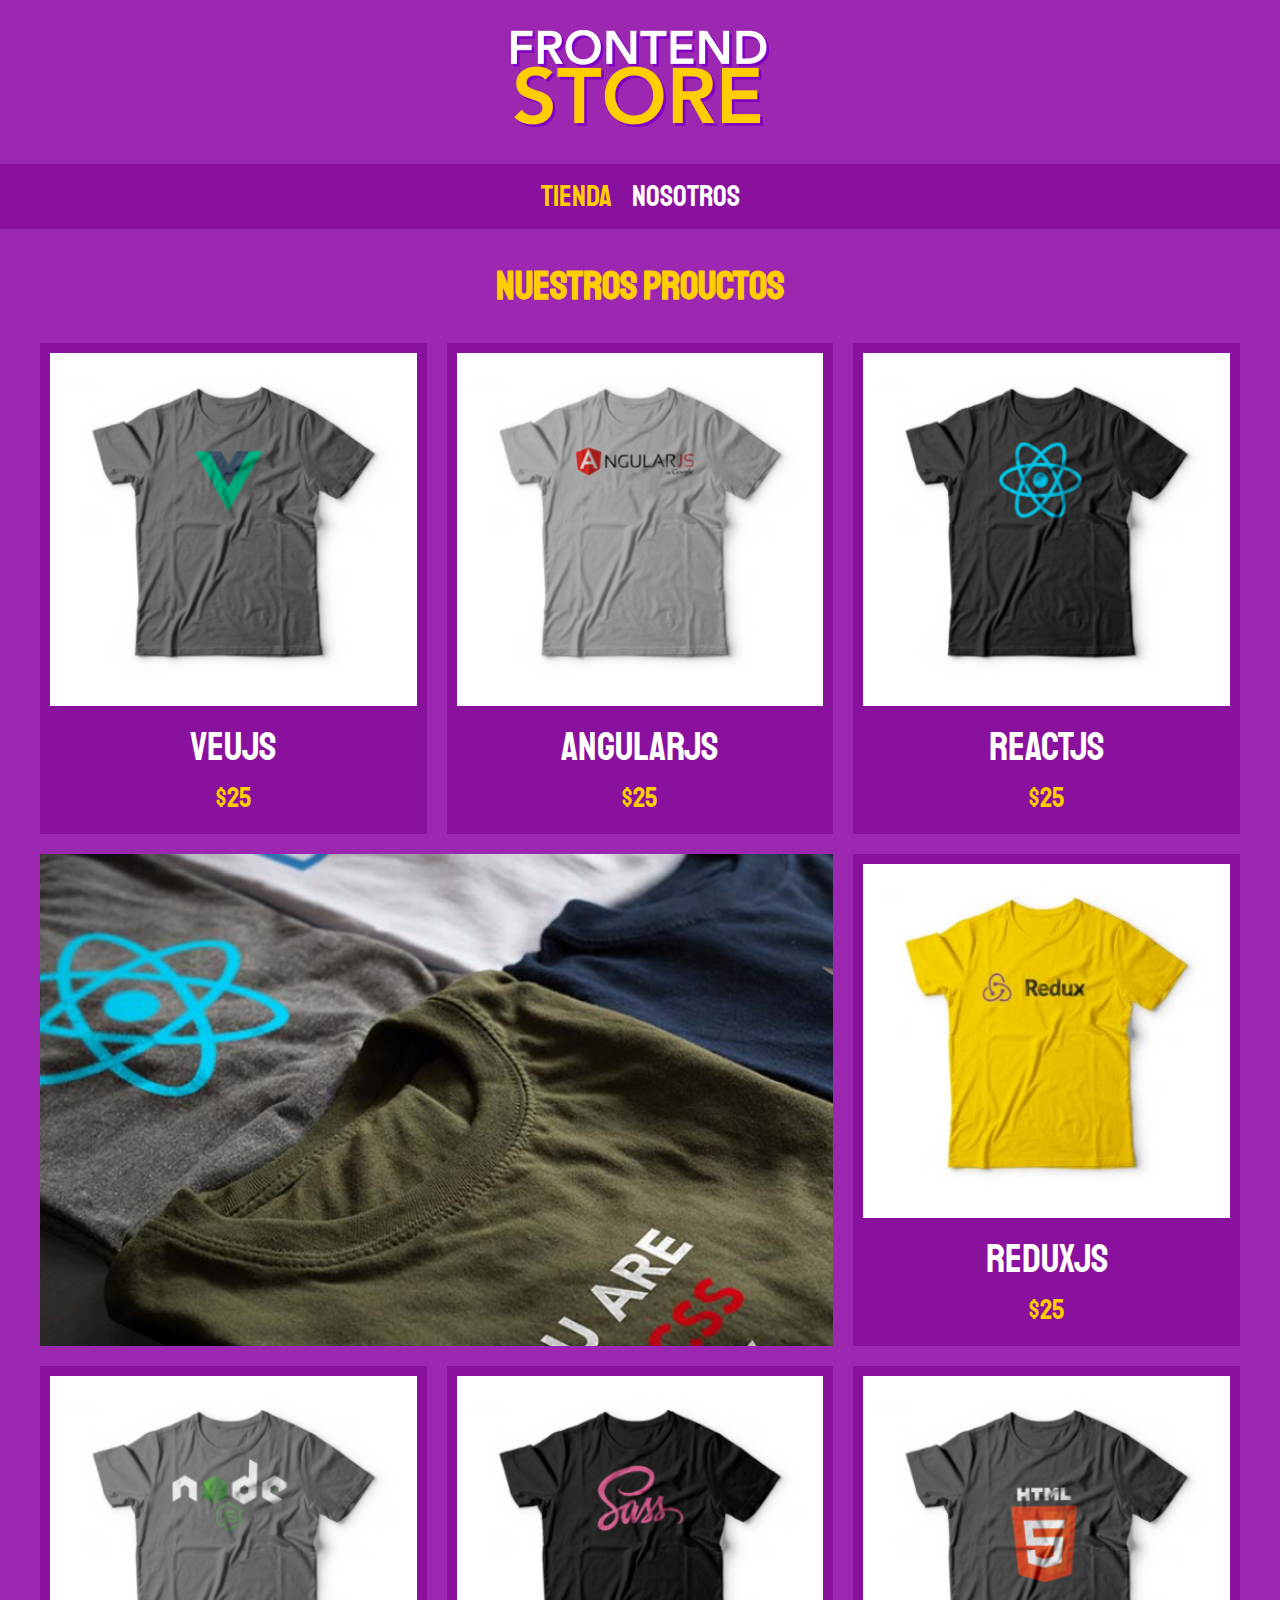
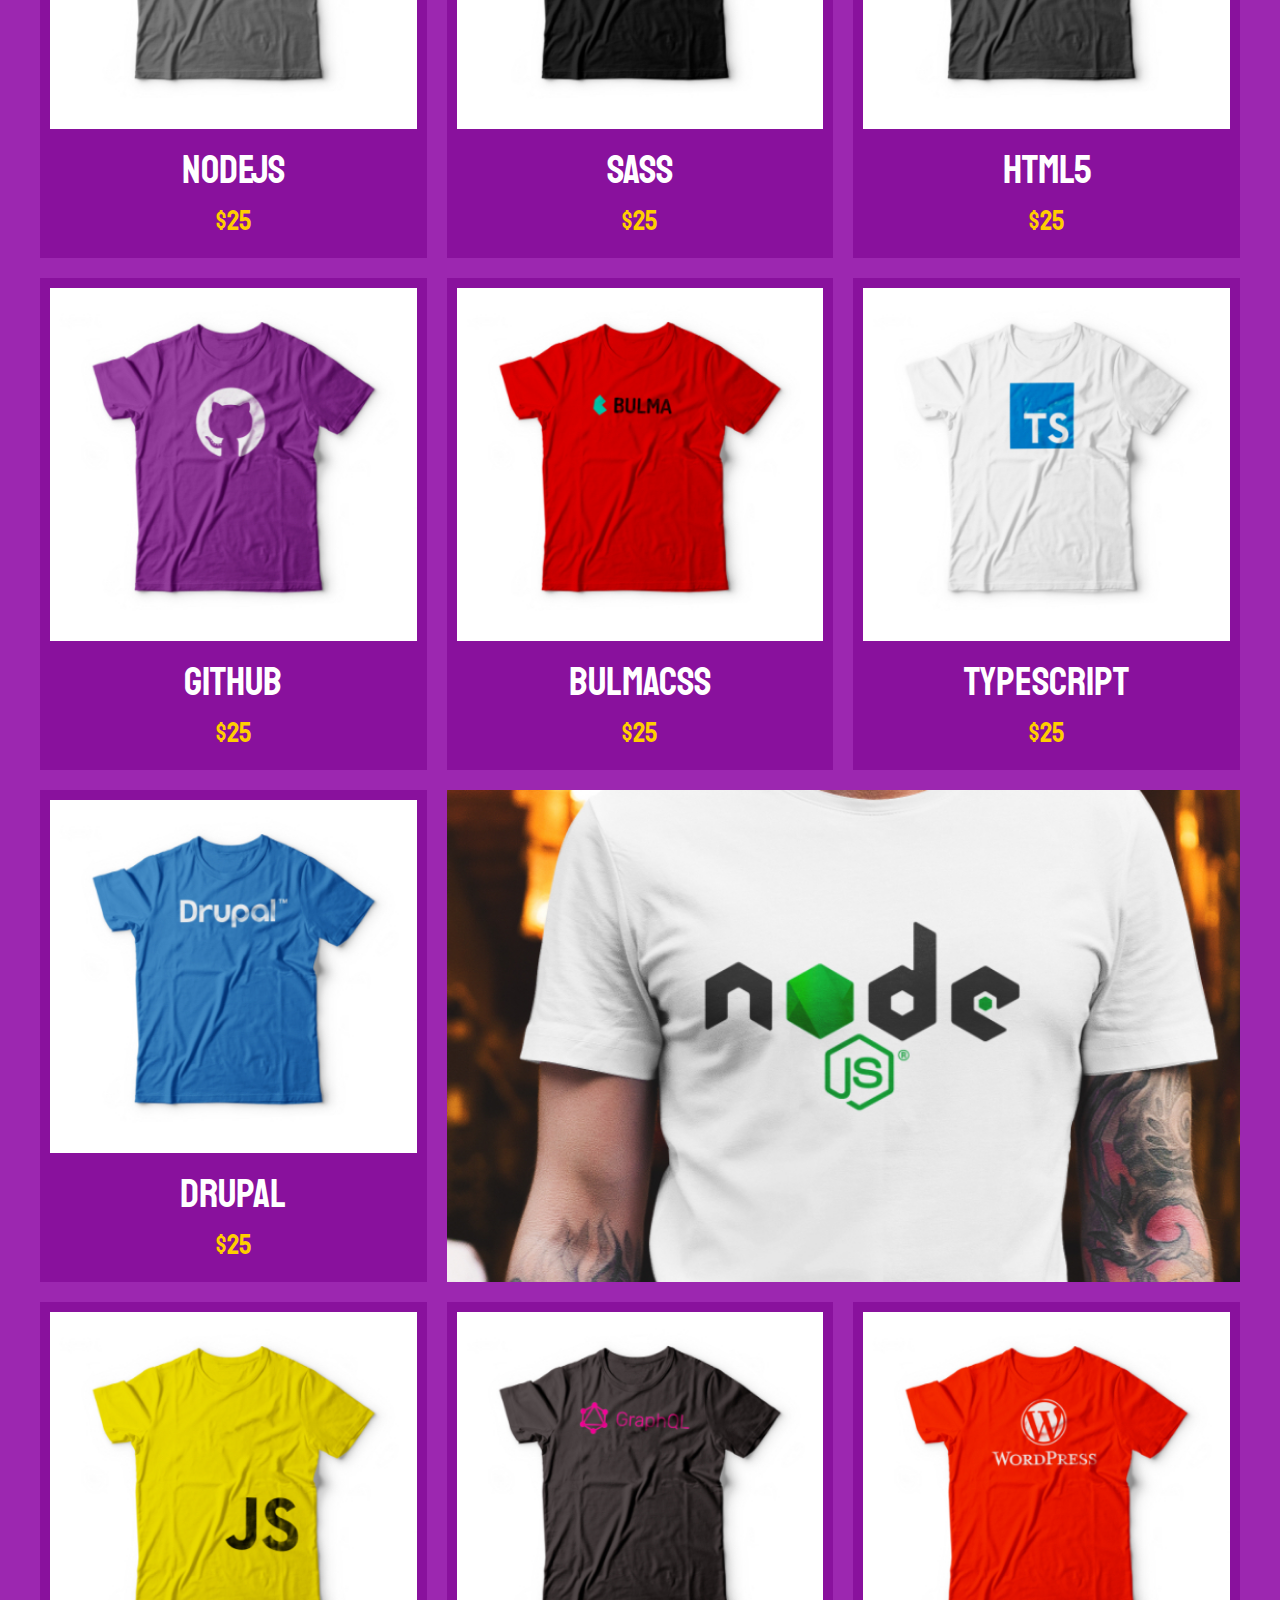
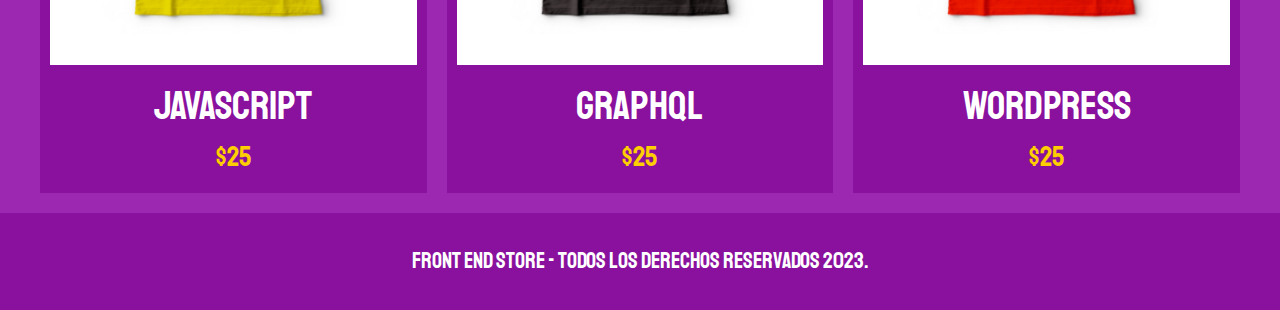
<file: index.html>
<!DOCTYPE html>
<html lang="en">
<head>
  <meta charset="UTF-8">
  <meta http-equiv="X-UA-Compatible" content="IE=edge">
  <meta name="viewport" content="width=device-width, initial-scale=1.0">
  <title>FrontEnd Store</title>
  <link rel="stylesheet" href="css/normalize.css">
  <link href="https://fonts.googleapis.com/css2?family=Staatliches&display=swap" rel="stylesheet">
  <link rel="stylesheet" href="css/style.css">

</head>
<body>
  <header class="header">
    <a href="index.html">
      <img class="header__logo" src="img/logo.png" alt="Logotipo">
    </a>

  </header>
  <nav class="navegacion">
    <a class="navegacion__enlace navegacion__enlace--activo" href="index.html">Tienda</a>
    <a class="navegacion__enlace" href="nosotros.html">Nosotros</a>
  </nav>

  <main class="contenedor">
    <h1>Nuestros Prouctos</h1>
    <div class="grid">
      <div class="producto">
        <a href="producto.html">
          <img class="producto__imagen" src="img/1.jpg" alt="imagen camisa">
          <div class="producto_informacion">
            <p class="producto__nombre">VeuJS</p>
            <p class="producto__precio">$25</p>
          </div>
        </a>
      </div>

      <div class="producto">
        <a href="producto.html">
          <img class="producto__imagen" src="img/2.jpg" alt="imagen camisa">
          <div class="producto_informacion">
            <p class="producto__nombre">AngularJS</p>
            <p class="producto__precio">$25</p>
          </div>
        </a>
      </div>

      <div class="producto">
        <a href="producto.html">
          <img class="producto__imagen" src="img/3.jpg" alt="imagen camisa">
          <div class="producto__informacion">
            <p class="producto__nombre">ReactJS</p>
            <p class="producto__precio">$25</p>
          </div>
        </a>
      </div>

      <div class="producto">
        <a href="producto.html">
          <img class="producto__imagen" src="img/4.jpg" alt="imagen camisa">
          <div class="producto__informacion">
            <p class="producto__nombre">ReduxJS</p>
            <p class="producto__precio">$25</p>
          </div>
        </a>
      </div>

      <div class="producto">
        <a href="producto.html">
          <img class="producto__imagen" src="img/5.jpg" alt="imagen camisa">
          <div class="producto__informacion">
            <p class="producto__nombre">NodeJS</p>
            <p class="producto__precio">$25</p>
          </div>
        </a>
      </div>

      <div class="producto">
        <a href="producto.html">
          <img class="producto__imagen" src="img/6.jpg" alt="imagen camisa">
          <div class="producto__informacion">
            <p class="producto__nombre">SASS</p>
            <p class="producto__precio">$25</p>
          </div>
        </a>
      </div>

      <div class="producto">
        <a href="producto.html">
          <img class="producto__imagen" src="img/7.jpg" alt="imagen camisa">
          <div class="producto__informacion">
            <p class="producto__nombre">HTML5</p>
            <p class="producto__precio">$25</p>
          </div>
        </a>
      </div>

      <div class="producto">
        <a href="producto.html">
          <img class="producto__imagen" src="img/8.jpg" alt="imagen camisa">
          <div class="producto__informacion">
            <p class="producto__nombre">Github</p>
            <p class="producto__precio">$25</p>
          </div>
        </a>
      </div>

      <div class="producto">
        <a href="producto.html">
          <img class="producto__imagen" src="img/9.jpg" alt="imagen camisa">
          <div class="producto__informacion">
            <p class="producto__nombre">BulmaCSS</p>
            <p class="producto__precio">$25</p>
          </div>
        </a>
      </div>

      <div class="producto">
        <a href="producto.html">
          <img class="producto__imagen" src="img/10.jpg" alt="imagen camisa">
          <div class="producto__informacion">
            <p class="producto__nombre">TypeScript</p>
            <p class="producto__precio">$25</p>
          </div>
        </a>
      </div>

      <div class="producto">
        <a href="producto.html">
          <img class="producto__imagen" src="img/11.jpg" alt="imagen camisa">
          <div class="producto__informacion">
            <p class="producto__nombre">Drupal</p>
            <p class="producto__precio">$25</p>
          </div>
        </a>
      </div>

      <div class="producto">
        <a href="producto.html">
          <img class="producto__imagen" src="img/12.jpg" alt="imagen camisa">
          <div class="producto__informacion">
            <p class="producto__nombre">JavaScript</p>
            <p class="producto__precio">$25</p>
          </div>
        </a>
      </div>

      <div class="producto">
        <a href="producto.html">
          <img class="producto__imagen" src="img/13.jpg" alt="imagen camisa">
          <div class="producto__informacion">
            <p class="producto__nombre">GraphQL</p>
            <p class="producto__precio">$25</p>
          </div>
        </a>
      </div>

      <div class="producto">
        <a href="producto.html">
          <img class="producto__imagen" src="img/14.jpg" alt="imagen camisa">
          <div class="producto__informacion">
            <p class="producto__nombre">WordPress</p>
            <p class="producto__precio">$25</p>
          </div>
        </a>
      </div>

      <div class="grafico grafico--camisas"></div>
      <div class="grafico grafico--node"></div>

    </div>

  </main>

  <footer class="footer">
    <p class="footer__texto">Front End Store - Todos los Derechos Reservados 2023.</p>

  </footer>

</body>
</html>
</file>
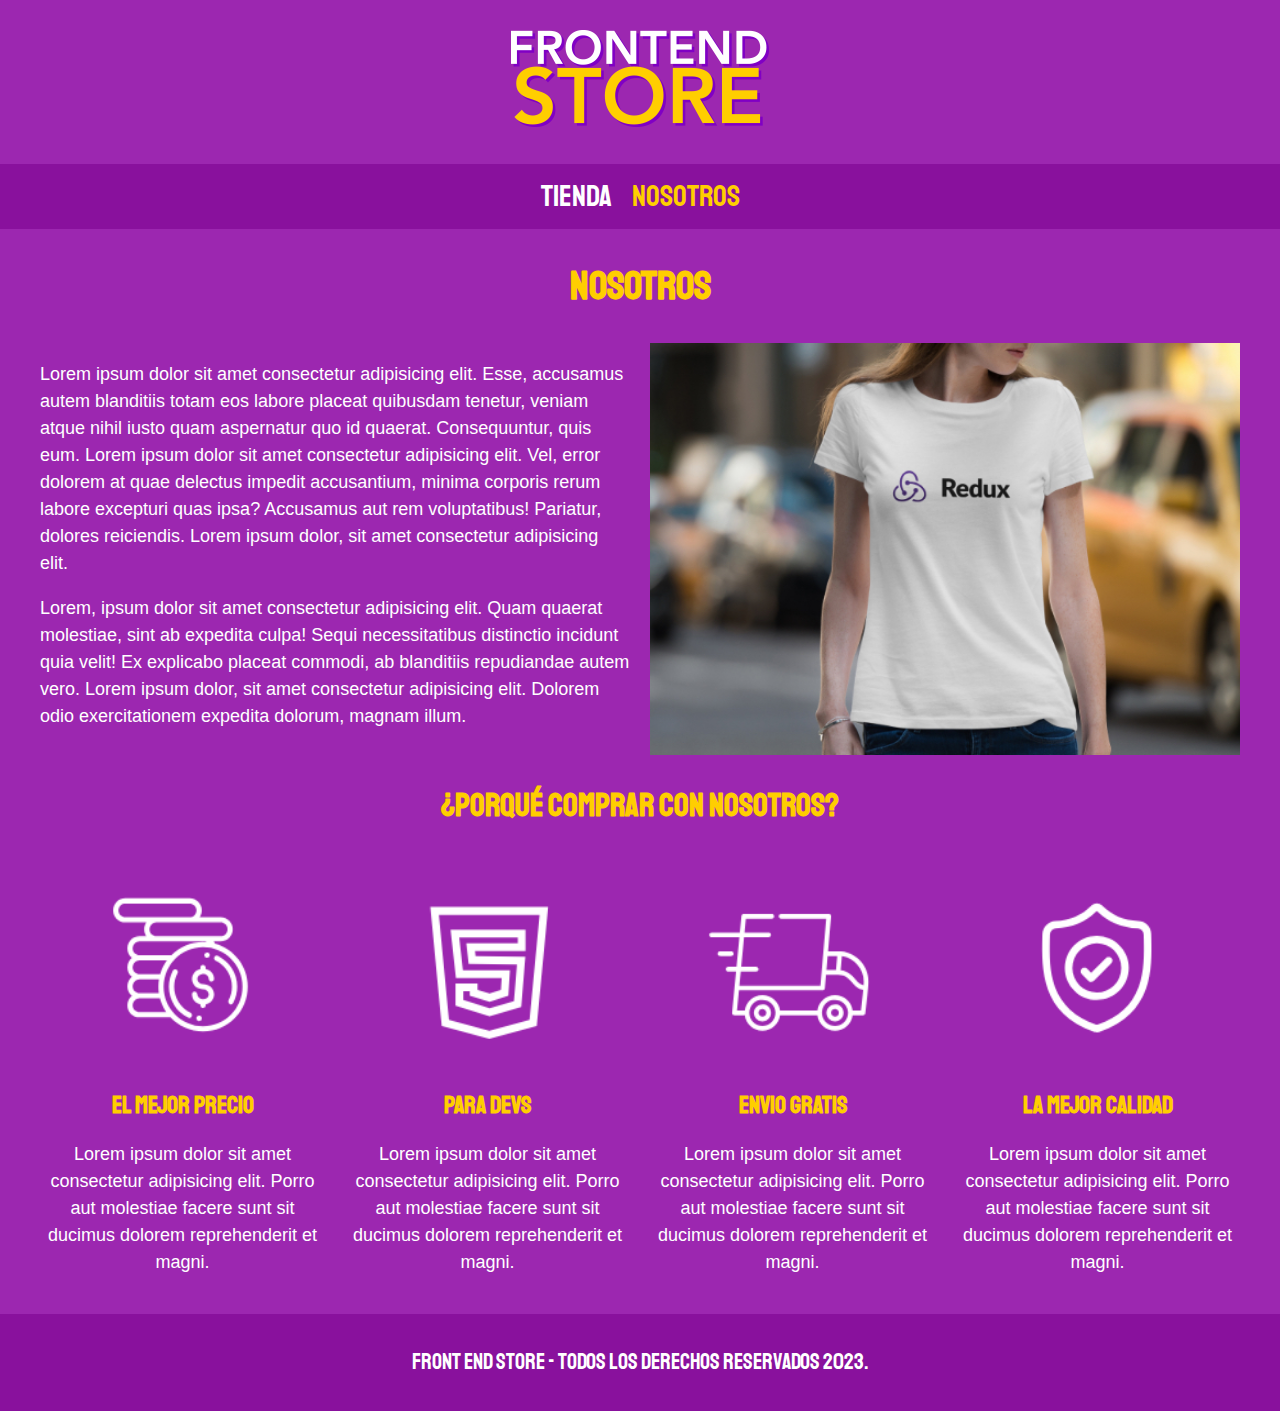
<file: nosotros.html>
<!DOCTYPE html>
<html lang="en">
<head>
  <meta charset="UTF-8">
  <meta http-equiv="X-UA-Compatible" content="IE=edge">
  <meta name="viewport" content="width=device-width, initial-scale=1.0">
  <title>FrontEnd Store</title>
  <link rel="stylesheet" href="css/normalize.css">
  <link href="https://fonts.googleapis.com/css2?family=Staatliches&display=swap" rel="stylesheet">
  <link rel="stylesheet" href="css/style.css">

</head>
<body>
  <header class="header">
    <a href="index.html">
      <img class="header__logo" src="img/logo.png" alt="Logotipo">
    </a>

  </header>
  <nav class="navegacion">
    <a class="navegacion__enlace" href="index.html">Tienda</a>
    <a class="navegacion__enlace navegacion__enlace--activo" href="nosotros.html">Nosotros</a>
  </nav>

  <main class="contenedor">
    <h1>Nosotros</h1>
    <div class="nosotros">
      <div class="nosotros__contenido">
        <p>Lorem ipsum dolor sit amet consectetur adipisicing elit. Esse, accusamus autem blanditiis totam eos labore placeat quibusdam tenetur, veniam atque nihil iusto quam aspernatur quo id quaerat. Consequuntur, quis eum. Lorem ipsum dolor sit amet consectetur adipisicing elit. Vel, error dolorem at quae delectus impedit accusantium, minima corporis rerum labore excepturi quas ipsa? Accusamus aut rem voluptatibus! Pariatur, dolores reiciendis. Lorem ipsum dolor, sit amet consectetur adipisicing elit.</p>
        <p>Lorem, ipsum dolor sit amet consectetur adipisicing elit. Quam quaerat molestiae, sint ab expedita culpa! Sequi necessitatibus distinctio incidunt quia velit! Ex explicabo placeat commodi, ab blanditiis repudiandae autem vero. Lorem ipsum dolor, sit amet consectetur adipisicing elit. Dolorem odio exercitationem expedita dolorum, magnam illum.</p>
      </div>
      <img class="nosotros__imagen" src="img/nosotros.jpg" alt="imagen nosotros">
    </div>
  </main>

  <section class="contenedor comprar">
    <h2 class="comprar__titulo">¿Porqué Comprar con Nosotros?</h2>

    <div class="bloques">
      <div class="bloque">
        <img class="bloque__imagen" src="img/icono_1.png" alt="porque comprar">
        <h3 class="bloque__titulo">El Mejor Precio</h3>
        <p>Lorem ipsum dolor sit amet consectetur adipisicing elit. Porro aut molestiae facere sunt sit ducimus dolorem reprehenderit et magni.</p>
      </div>

      <div class="bloque">
        <img class="bloque__imagen" src="img/icono_2.png" alt="porque comprar">
        <h3 class="bloque__titulo">Para Devs</h3>
        <p>Lorem ipsum dolor sit amet consectetur adipisicing elit. Porro aut molestiae facere sunt sit ducimus dolorem reprehenderit et magni.</p>
      </div>

      <div class="bloque">
        <img class="bloque__imagen" src="img/icono_3.png" alt="porque comprar">
        <h3 class="bloque__titulo">Envio Gratis</h3>
        <p>Lorem ipsum dolor sit amet consectetur adipisicing elit. Porro aut molestiae facere sunt sit ducimus dolorem reprehenderit et magni.</p>
      </div>

      <div class="bloque">
        <img class="bloque__imagen" src="img/icono_4.png" alt="porque comprar">
        <h3 class="bloque__titulo">La Mejor Calidad</h3>
        <p>Lorem ipsum dolor sit amet consectetur adipisicing elit. Porro aut molestiae facere sunt sit ducimus dolorem reprehenderit et magni.</p>
      </div>
    </div>


  </section>

  <footer class="footer">
    <p class="footer__texto">Front End Store - Todos los Derechos Reservados 2023.</p>

  </footer>

</body>
</html>
</file>
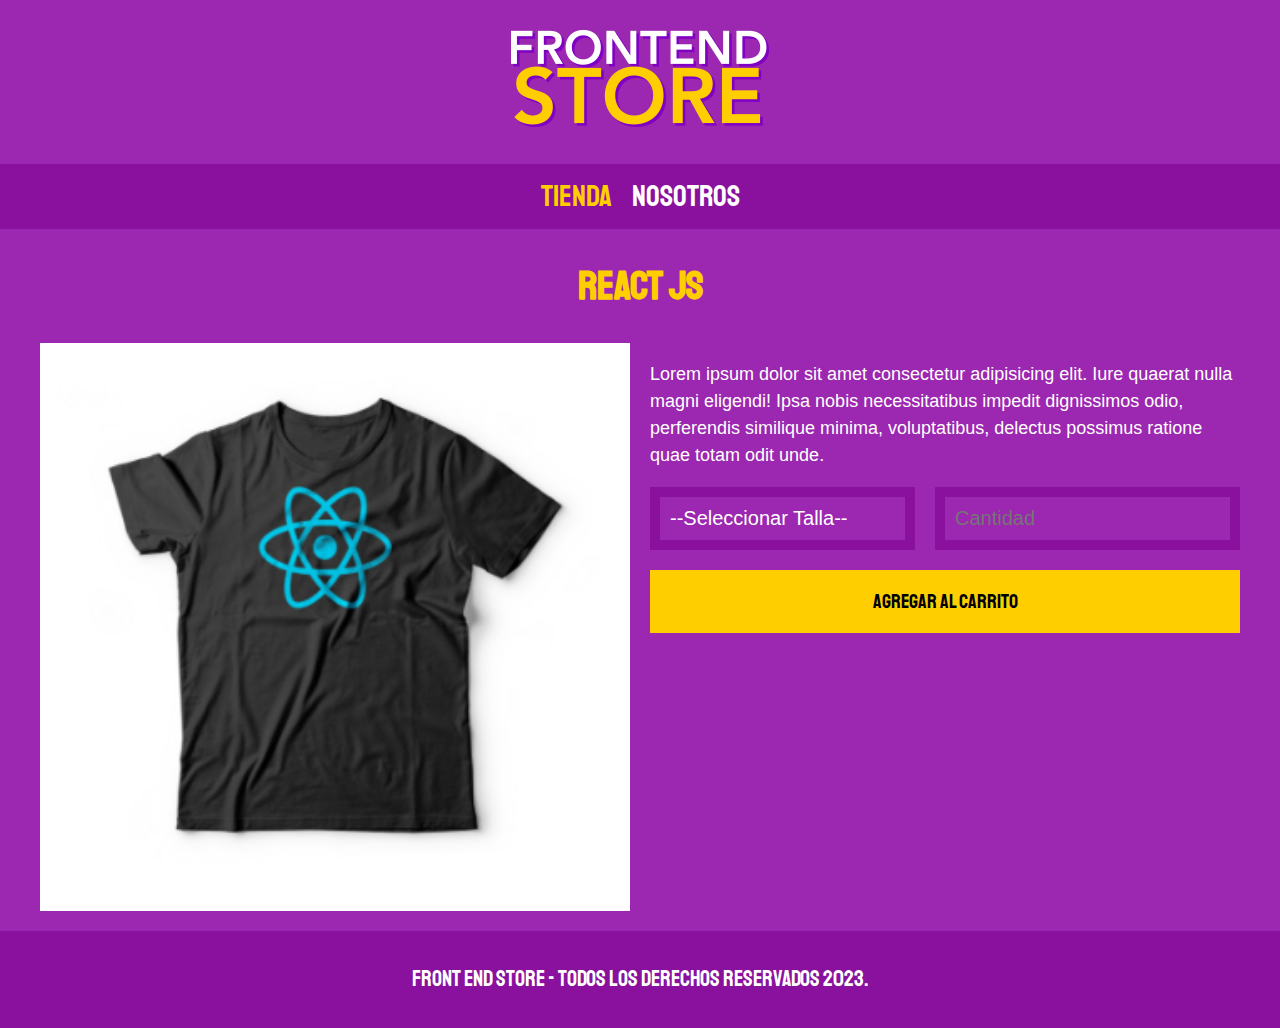
<file: producto.html>
<!DOCTYPE html>
<html lang="en">
<head>
  <meta charset="UTF-8">
  <meta http-equiv="X-UA-Compatible" content="IE=edge">
  <meta name="viewport" content="width=device-width, initial-scale=1.0">
  <title>FrontEnd Store</title>
  <link rel="stylesheet" href="css/normalize.css">
  <link href="https://fonts.googleapis.com/css2?family=Staatliches&display=swap" rel="stylesheet">
  <link rel="stylesheet" href="css/style.css">

</head>
<body>
  <header class="header">
    <a href="index.html">
      <img class="header__logo" src="img/logo.png" alt="Logotipo">
    </a>

  </header>
  <nav class="navegacion">
    <a class="navegacion__enlace navegacion__enlace--activo" href="index.html">Tienda</a>
    <a class="navegacion__enlace" href="nosotros.html">Nosotros</a>
  </nav>

  <main class="contenedor">
    <h1>React JS</h1>
    <div class="camisa">
      <img class="camisa__imagen" src="img/3.jpg" alt="Imagen del Producto"> 
      <div class="camisa__contenido">
        <p>Lorem ipsum dolor sit amet consectetur adipisicing elit. Iure quaerat nulla magni eligendi! Ipsa nobis necessitatibus impedit dignissimos odio, perferendis similique minima, voluptatibus, delectus possimus ratione quae totam odit unde.</p>
        <form class="formulario">
          <select class="formulario__campo">
            <option disabled selected>--Seleccionar Talla--</option>
            <option value="">Chica</option>
            <option value="">Mediana</option>
            <option value="">Grande</option>
          </select>
          <input class="formulario__campo" type="number" placeholder="Cantidad" min="1">
          <input class="formulario__submit" type="submit" value="Agregar al Carrito">
        </form>

      </div>

    </div>

  </main>

  <footer class="footer">
    <p class="footer__texto">Front End Store - Todos los Derechos Reservados 2023.</p>

  </footer>

</body>
</html>
</file>
<file: css/style.css>
:root{
  --primario: #9c27b0;
  --primarioOscuro: #89119d;
  --secundario: #ffce00;
  --secundarioOscuro: rgb(233,187,2);
  --blanco:#fff;
  --negro: #000;

  --fuentePrincipal: 'Staatliches', cursive;  
}

html{
  box-sizing: border-box;
  font-size: 62.5%;
}

*, *:before, *:after{
  box-sizing: inherit;
} 

/** Globales **/
body{
  background-color: var(--primario);
  font-size: 1.6rem;
  line-height: 1.5;
}

p{
  font-size: 1.8rem;
  font-family: Arial, Helvetica, sans-serif;
  color: var(--blanco);
}

a{
  text-decoration: none;
}

img{
  width: 100%;
}

.contenedor{
  max-width: 120rem;
  margin: 0 auto;
}

h1, h2, h3{
  text-align: center;
  color: var(--secundario);
  font-family: var(--fuentePrincipal);
}

h1{
  font-size: 4rem;
}

h2{
  font-size: 3.2rem;
}

h3{
  font-size: 2.4rem;
}

.header{
  display: flex;
  justify-content:center;
}

.header__logo{
  margin: 3rem 0;
}

.footer{
  background-color: var(--primarioOscuro);
  padding: 1rem 0;
  margin-top: 2rem;
}

.footer__texto{
  font-family: var(--fuentePrincipal);
  text-align: center;
  font-size: 2.2rem;
}

.navegacion{
  background-color: var(--primarioOscuro);
  padding: 1rem;
  display: flex;
  justify-content: center;
  gap: 2rem;
}

.navegacion__enlace{
  font-family: var(--fuentePrincipal);
  color: var(--blanco);
  font-size: 3rem;
}

.navegacion__enlace--activo, .navegacion__enlace:hover{
  color: var(--secundario);
}

/** Grid **/
.grid{
  display: grid;
  grid-template-columns: repeat(2, 1fr);
  gap: 2rem;
}

@media (min-width: 768px){
  .grid{
    grid-template-columns: repeat(3, 1fr);
  }
}

/** Productos**/
.producto{
  background-color: var(--primarioOscuro);
  padding: 1rem;
}

.producto__nombre{
  font-size: 4rem;
}

.producto__precio{
  font-size: 2.8rem;
  color: var(--secundario);
}

.producto__nombre, .producto__precio{
  font-family: var(--fuentePrincipal);
  margin: 1rem 0;
  text-align: center;
  line-height: 1.2;
}

/** Graficow**/
.grafico{
  min-height: 30rem;
  background-repeat: no-repeat;
  background-size:cover;
  grid-column: 1 /3;
}

.grafico--camisas{
  grid-row: 2 / 3;
  background-image: url(../img/grafico1.jpg);
}

.grafico--node{
  background-image: url(../img/grafico2.jpg);
  grid-row: 8 / 9;
}

@media (min-width: 768px){
  .grafico--node{
    grid-row: 5 / 6;
    grid-column: 2 / 4;
  }
}

/** Nosotros**/
.nosotros{
  display: grid;
  grid-template-rows: repeat(2, auto);
}

@media(min-width: 768px){
  .nosotros{
    grid-template-columns: repeat(2, 1fr);
    column-gap: 2rem;
  }
}

.nosotros__imagen{
  grid-row: 1 / 2;

}

@media(min-width:768px){
  .nosotros__imagen{
    grid-column: 2 / 3;
  }
}

/** Bloques**/

.bloques{
  display: grid;
  grid-template-columns: repeat(2, 1fr);
  gap: 2rem;
}

@media(min-width: 768px){
  .bloques{
    grid-template-columns: repeat(4, 1fr);
  }
}

.bloque{
  text-align: center;
}

.bloque__titulo{
  margin: 0;
}


/** Pagina del Producto**/

@media(min-width:768px){
  .camisa{
    display: grid;
    grid-template-columns: repeat(2,1fr);
    column-gap: 2rem;
  }
}

.formulario{
  display: grid;
  grid-template-columns: repeat(2,1fr);
  gap: 2rem;
}

.formulario__campo{
  border: 1rem solid var(--primarioOscuro);
  background-color: transparent;
  color: var(--blanco);
  font-size: 2rem;
  font-family: Arial, Helvetica, sans-serif;
  padding: 1rem;
  appearance: none;
}

.formulario__submit{
  background-color: var(--secundario);
  border: none;
  font-size: 2rem;
  font-family: var(--fuentePrincipal);
  padding: 2rem;
  transition: background-color 0.3s ease;
  grid-column: 1 / 3;
}

.formulario__submit:hover{
  cursor: pointer;
  background-color: var(--secundarioOscuro);

}
</file>
